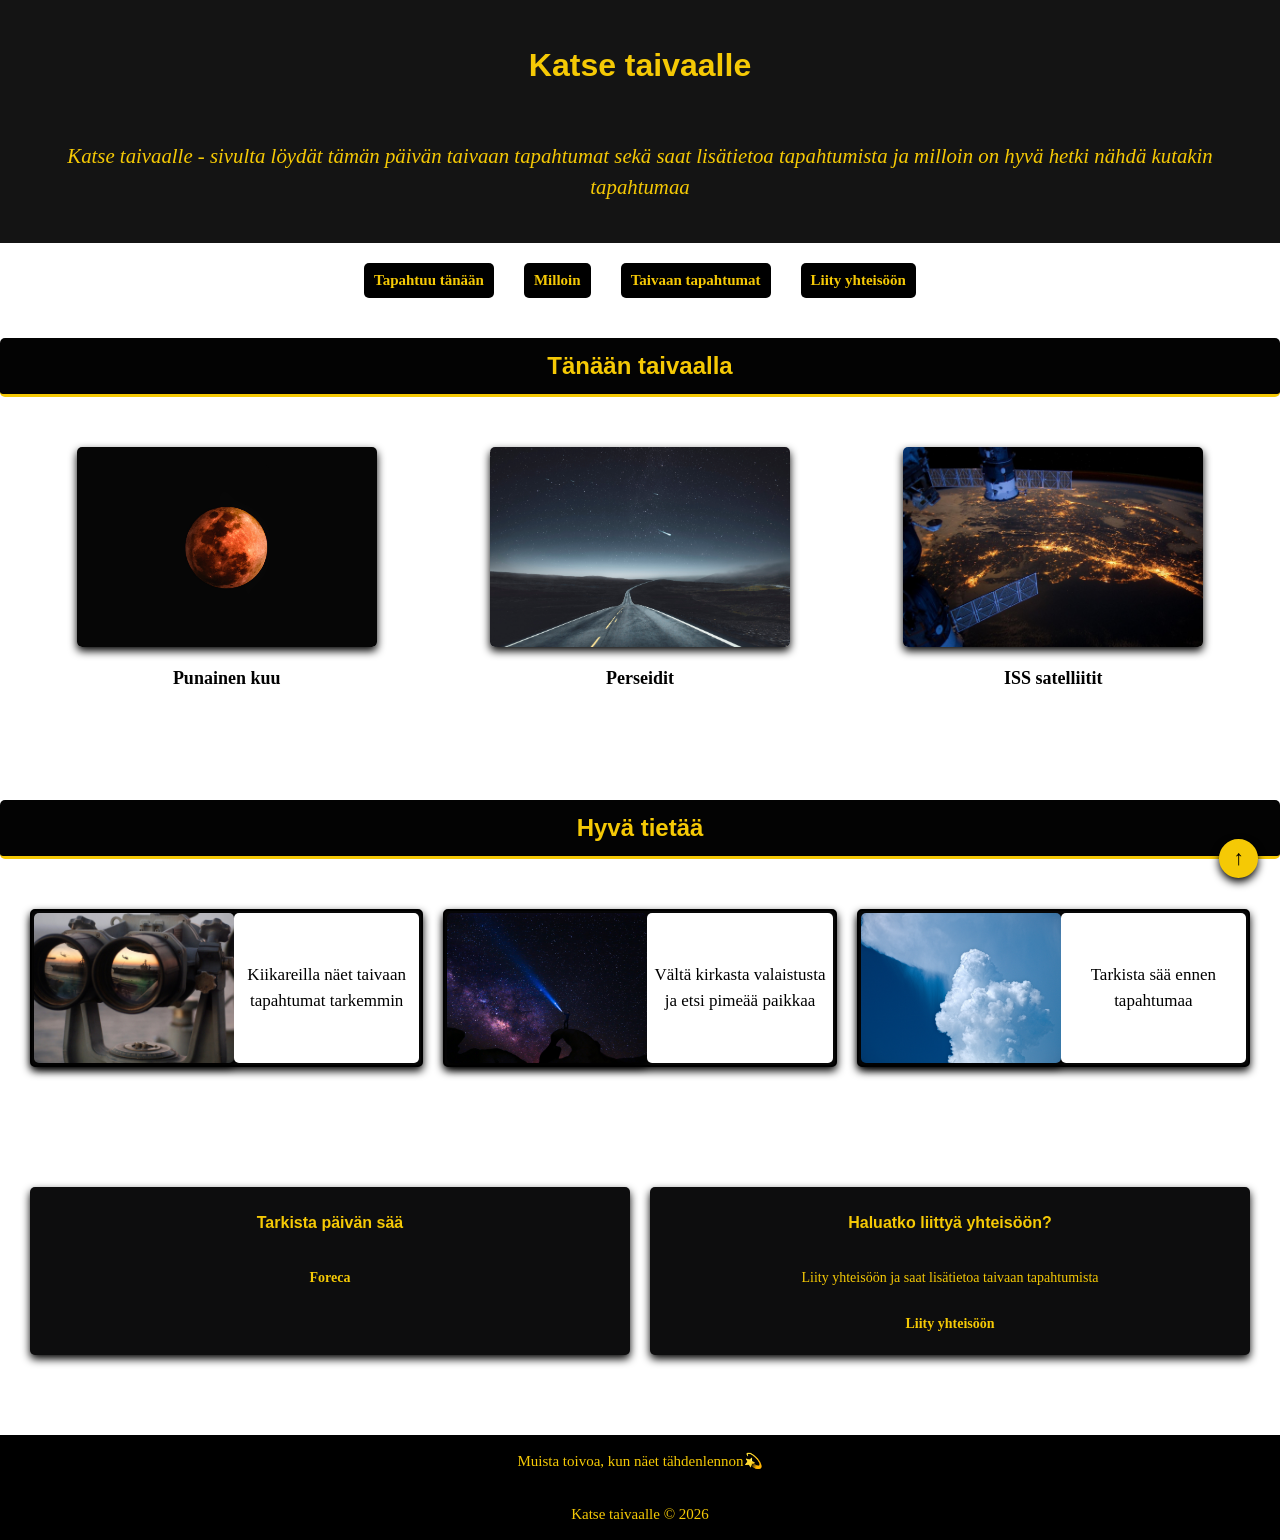
<file: index.html>
<!DOCTYPE html>
<html lang="fi">

<head>
    <meta charset="UTF-8">
    <meta name="viewport" content="width=device-width, initial-scale=1.0">
    <title>Katsetaivaalle</title>
    <link rel="stylesheet" href="CSS/katsetaivaalle.css">
    <link rel="icon" href="kuvat/icon.svg" type="image/svg+xml">
</head>

<body>
    <header id="alku" class="header">
        <h1>Katse taivaalle</h1>
        <p class="esittely"> Katse taivaalle - sivulta löydät tämän päivän taivaan tapahtumat sekä saat lisätietoa
            tapahtumista ja
            milloin on hyvä hetki nähdä kutakin tapahtumaa</p>
    </header>

    <nav class="nav">
        <a href="index.html">Tapahtuu tänään</a>
        <a href="milloinkannattaakatsoa.html">Milloin</a>
        <a href="taivaantapahtumat.html">Taivaan tapahtumat</a>
        <a href="liittymislomake.html">Liity yhteisöön</a>
    </nav>



    <main>

        <section>
            <h2 class="reuna">Tänään taivaalla</h2>

            <div class="taivaskortit">

                <div class="taivaskortti">
                    <img src="kuvat/punainenkuu.jpg" alt="Punainen kuu taivaalla" width="2349" height="1566">
                    <p>Punainen kuu </p>
                </div>

                <div class="taivaskortti">
                    <img src="kuvat/perseidit.jpg" alt="Perseidit taivaalla" width="7087" height="4724">
                    <p>Perseidit</p>
                </div>


                <div class="taivaskortti">
                    <img src="kuvat/satelliitti.jpg" alt="Satelliitit avaruudessa" width="1280" height="960">
                    <p>ISS satelliitit</p>
                </div>
            </div>


        </section>




        <section>
            <h2 class="reuna">Hyvä tietää</h2>

            <ul class="vinkit">
                <li class="tieto">
                    <img src="kuvat/kiikarit.jpg" alt="Kiikarit" width="2100" height="1395">
                    <p>Kiikareilla näet taivaan tapahtumat tarkemmin</p>
                </li>

                <li class="tieto">
                    <img src="kuvat/pimeapaikka.jpg" alt="Tähtitaivas pimeässä paikassa" width="5472" height="3648">
                    <p>Vältä kirkasta valaistusta ja etsi pimeää paikkaa</p>
                </li>

                <li class="tieto">
                    <img src="kuvat/saa.jpg" alt="Pilvinen sää" width="6018" height="4012">
                    <p>Tarkista sää ennen tapahtumaa</p>
                </li>
            </ul>
        </section>

        <section class="retkilaatikko">

            <div class="retkikortti">
                <h3> Tarkista päivän sää</h3>
                <p><a href="https://www.foreca.fi/">Foreca</a></p>
            </div>



            <div class="retkikortti">
                <h3> Haluatko liittyä yhteisöön?</h3>
                <p>Liity yhteisöön ja saat lisätietoa taivaan tapahtumista</p>
                <p><a href="liittymislomake.html"> Liity yhteisöön</a></p>
            </div>

        </section>

    </main>



    <footer>
        <p>Muista toivoa, kun näet tähdenlennon💫</p>
        <p>Katse taivaalle &copy; 2026</p>

    </footer>

    <a class="ylos" href="#alku">&uarr;</a>


</body>

</html>
</file>
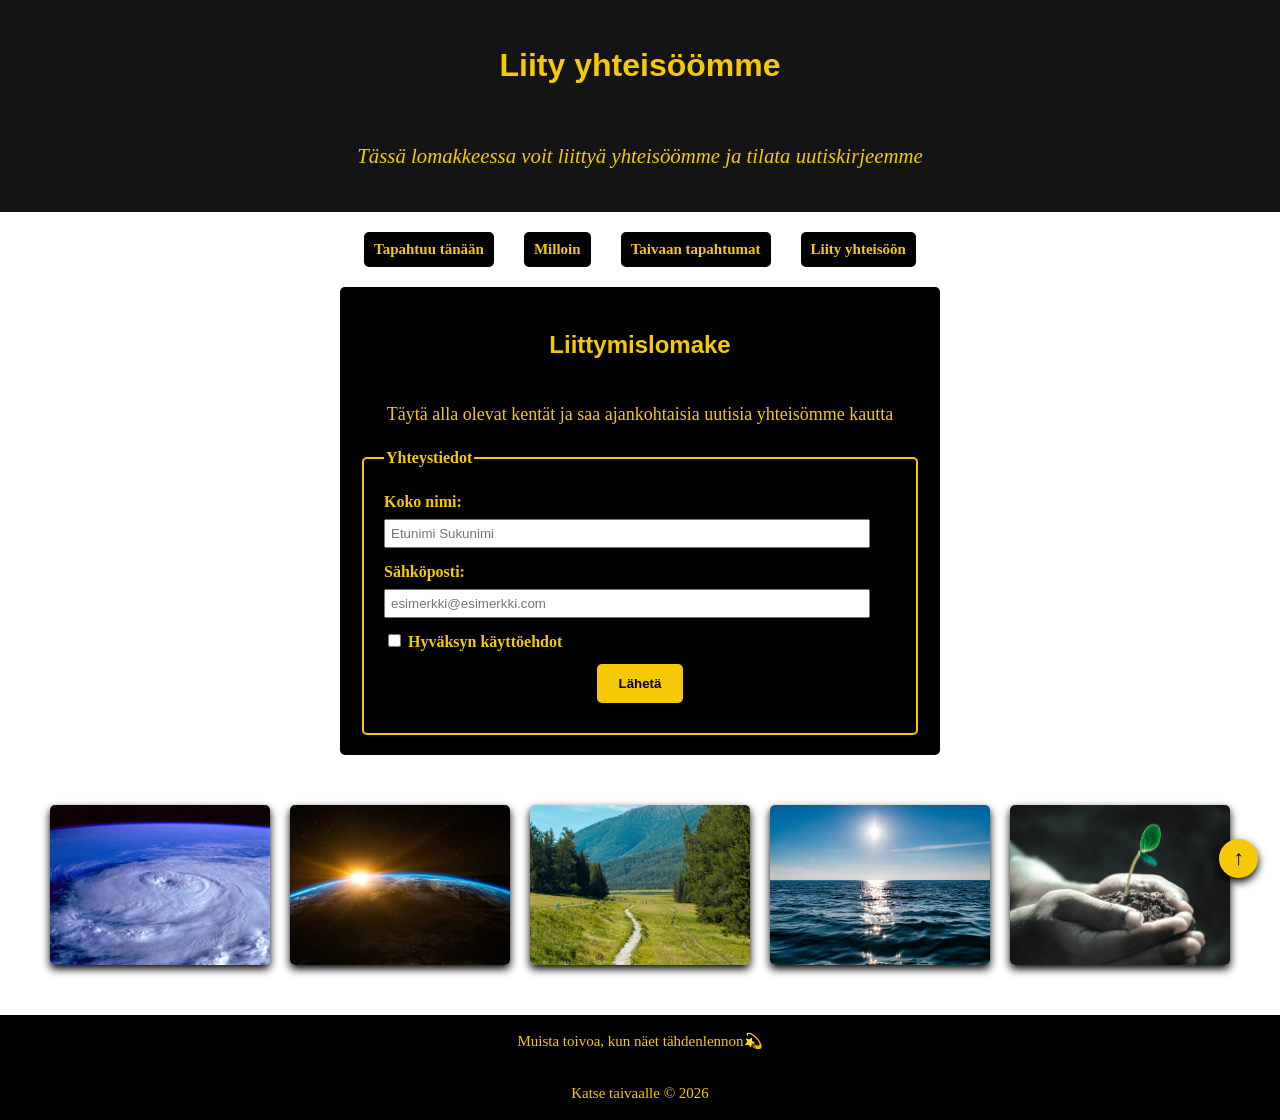
<file: liittymislomake.html>
<!DOCTYPE html>
<html lang="fi">

<head>
    <meta charset="UTF-8">
    <meta name="viewport" content="width=device-width, initial-scale=1.0">
    <title>Liittymislomake</title>
    <link rel="stylesheet" href="CSS/katsetaivaalle.css">
    <link rel="icon" href="kuvat/icon.svg" type="image/svg+xml">
</head>

<body>
    <header id="alku" class="header">
        <h1>Liity yhteisöömme</h1>
        <p class="esittely">Tässä lomakkeessa voit liittyä yhteisöömme ja tilata uutiskirjeemme</p>
    </header>
    <nav class="nav">
        <a href="index.html">Tapahtuu tänään</a>
        <a href="milloinkannattaakatsoa.html">Milloin</a>
        <a href="taivaantapahtumat.html">Taivaan tapahtumat</a>
        <a href="liittymislomake.html">Liity yhteisöön</a>
    </nav>

    <main class="lomake">

        <h2>Liittymislomake</h2>
        <p>Täytä alla olevat kentät ja saa ajankohtaisia uutisia yhteisömme kautta</p>
        <form action="#" method="post">
            <fieldset>
                <legend>Yhteystiedot</legend>

                <div class="kenttä">
                    <label for="nimi">Koko nimi:</label>
                    <input type="text" id="nimi" name="nimi" required placeholder="Etunimi Sukunimi" autocomplete="name"
                        maxlength="100">
                </div>

                <div class="kenttä">
                    <label for="sähköposti">Sähköposti:</label>
                    <input type="email" id="sähköposti" name="sähköposti" required placeholder="esimerkki@esimerkki.com"
                        autocomplete="email">
                </div>

                <div class="valinta">
                    <input type="checkbox" id="hyväksy" name="hyväksy" required value="hyväksytty">
                    <label for="hyväksy">Hyväksyn käyttöehdot</label>
                </div>

                <div class="nappi">
                    <button type="submit">Lähetä</button>
                </div>

            </fieldset>


        </form>

    </main>





    <div class="maakuvat">

        <img src="kuvat/maa1.jpg" alt="Sääilmiö maapallolla avaruudesta nähtynä" width="3921" height="3975">
        <img src="kuvat/maa2.jpg" alt="Auringonlasku maapallolla avaruudesta nähtynä" width="4000" height="2000">
        <img src="kuvat/metsa.jpg" alt="Polku luonnon keskellä" width="2432" height="3648">
        <img src="kuvat/vesi.jpg" alt="Meri ja laineet auringonpaisteessa" width="6000" height="4000">
        <img src="kuvat/kasvi.jpg" alt="Kasvin taimi" width="3872" height="2592">

    </div>








    <footer>
        <p>Muista toivoa, kun näet tähdenlennon💫</p>
        <p>Katse taivaalle &copy; 2026</p>
    </footer>

    <a class="ylos" href="#alku">&uarr;</a>



</body>

</html>
</file>
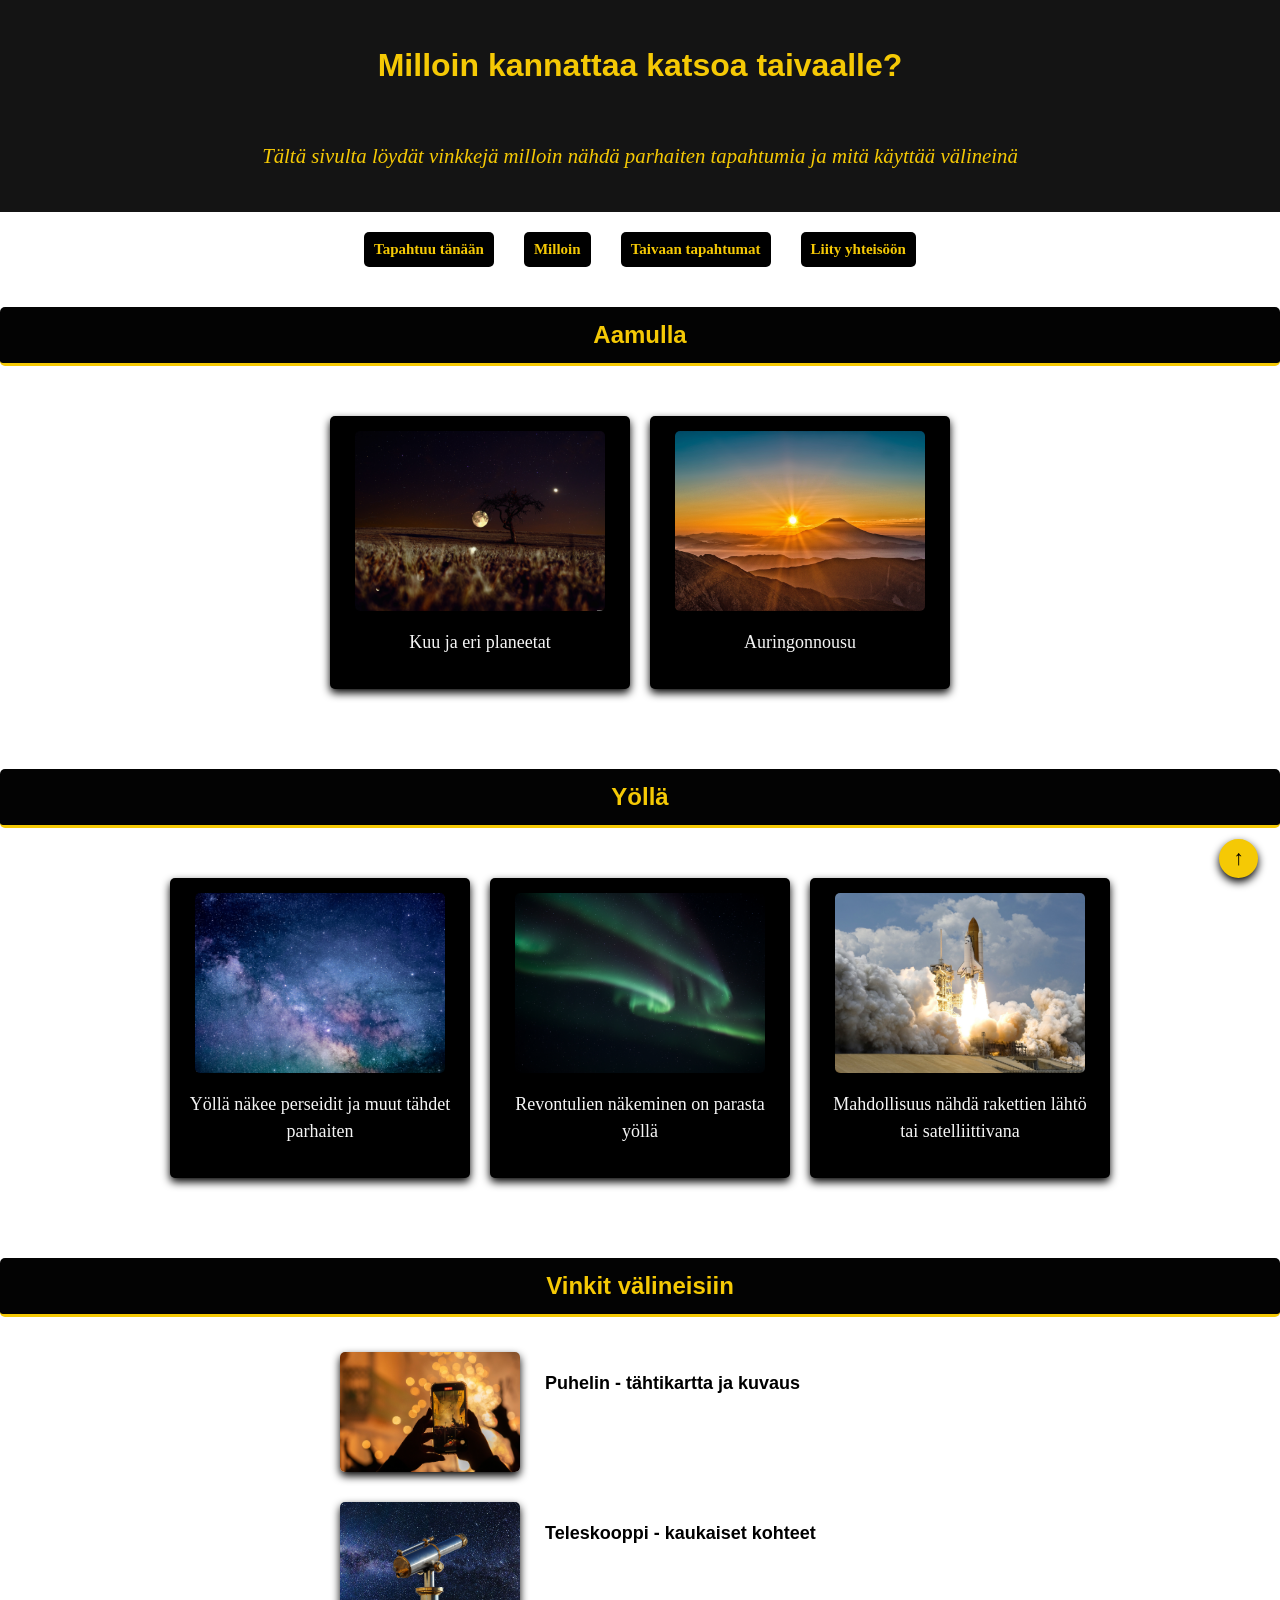
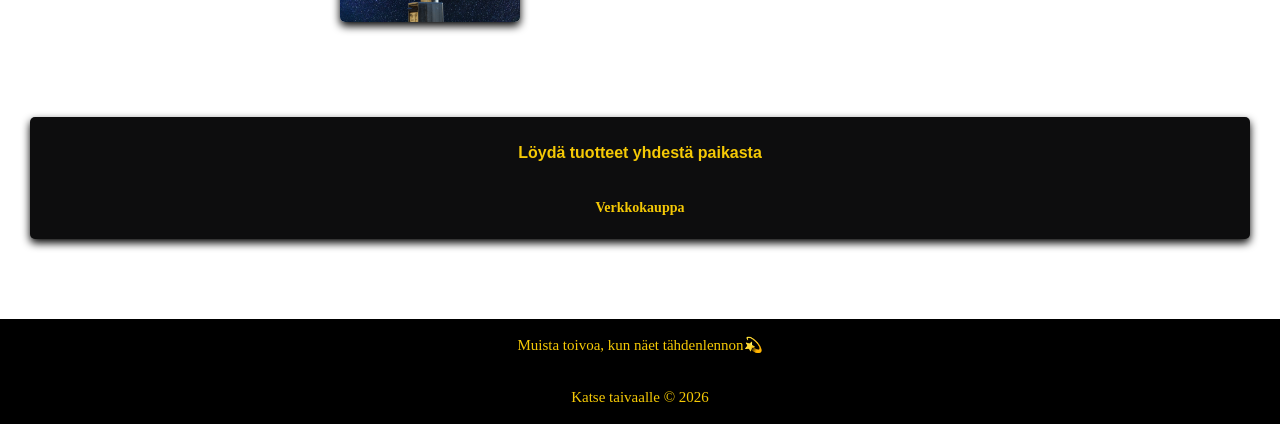
<file: milloinkannattaakatsoa.html>
<!DOCTYPE html>
<html lang="fi">

<head>
    <meta charset="UTF-8">
    <meta name="viewport" content="width=device-width, initial-scale=1.0">
    <title>Katsetaivaalle</title>
    <link rel="stylesheet" href="CSS/katsetaivaalle.css">
    <link rel="icon" href="kuvat/icon.svg" type="image/svg+xml">
</head>

<body>
    <header id="alku" class="header">
        <h1>Milloin kannattaa katsoa taivaalle?</h1>
        <p class="esittely">Tältä sivulta löydät vinkkejä milloin nähdä parhaiten tapahtumia ja mitä käyttää välineinä
        </p>
    </header>

    <nav class="nav">
        <a href="index.html">Tapahtuu tänään</a>
        <a href="milloinkannattaakatsoa.html">Milloin</a>
        <a href="taivaantapahtumat.html">Taivaan tapahtumat</a>
        <a href="liittymislomake.html">Liity yhteisöön</a>
    </nav>

    <main>

        <section>
            <h2 class="reuna">Aamulla</h2>

            <div class="aikakortit">

                <div class="aikakortti">
                    <img src="kuvat/kuuplaneetat.jpg" alt="Kuu ja planeetat yötaivaalla" width="6000" height="4000">
                    <p>Kuu ja eri planeetat</p>
                </div>

                <div class="aikakortti">
                    <img src="kuvat/auringonnousu.jpg" alt="Auringonnousu vuorien takaa" width="7360" height="4912">
                    <p>Auringonnousu</p>
                </div>

            </div>
        </section>


        <section>
            <h2 class="reuna">Yöllä</h2>

            <div class="aikakortit">

                <div class="aikakortti">
                    <img src="kuvat/tahdet.jpg" alt="Tähdet yötaivaalla" width="5005" height="3417">
                    <p>Yöllä näkee perseidit ja muut tähdet parhaiten</p>
                </div>

                <div class="aikakortti">
                    <img src="kuvat/revontulet.jpg" alt="Revontulet yötaivaalla" width="6000" height="4000">
                    <p>Revontulien näkeminen on parasta yöllä</p>
                </div>

                <div class="aikakortti">
                    <img src="kuvat/raketti.jpg" alt="Raketti nousemassa avaruuteen" width="3000" height="2007">
                    <p>Mahdollisuus nähdä rakettien lähtö tai satelliittivana</p>
                </div>

            </div>
        </section>

        <section>
            <h2 class="reuna">Vinkit välineisiin</h2>

            <div class="välineet">
                <img src="kuvat/puhelin.jpg" alt="Puhelin kuvausvalmiina" width="7318" height="4881">
                <h3>Puhelin - tähtikartta ja kuvaus</h3>
            </div>

            <div class="välineet">
                <img src="kuvat/teleskooppi.jpg" alt="Teleskooppi" width="6070" height="3414">
                <h3>Teleskooppi - kaukaiset kohteet</h3>
            </div>
        </section>

        <section class="retkilaatikko">
            <div class="retkikortti">
                <h3>Löydä tuotteet yhdestä paikasta</h3>
                <p><a href="https://www.verkkokauppa.com/">Verkkokauppa</a></p>
            </div>

        </section>

    </main>


    <footer>
        <p>Muista toivoa, kun näet tähdenlennon💫</p>
        <p>Katse taivaalle &copy; 2026</p>

    </footer>

    <a class="ylos" href="#alku">&uarr;</a>

</body>

</html>
</file>
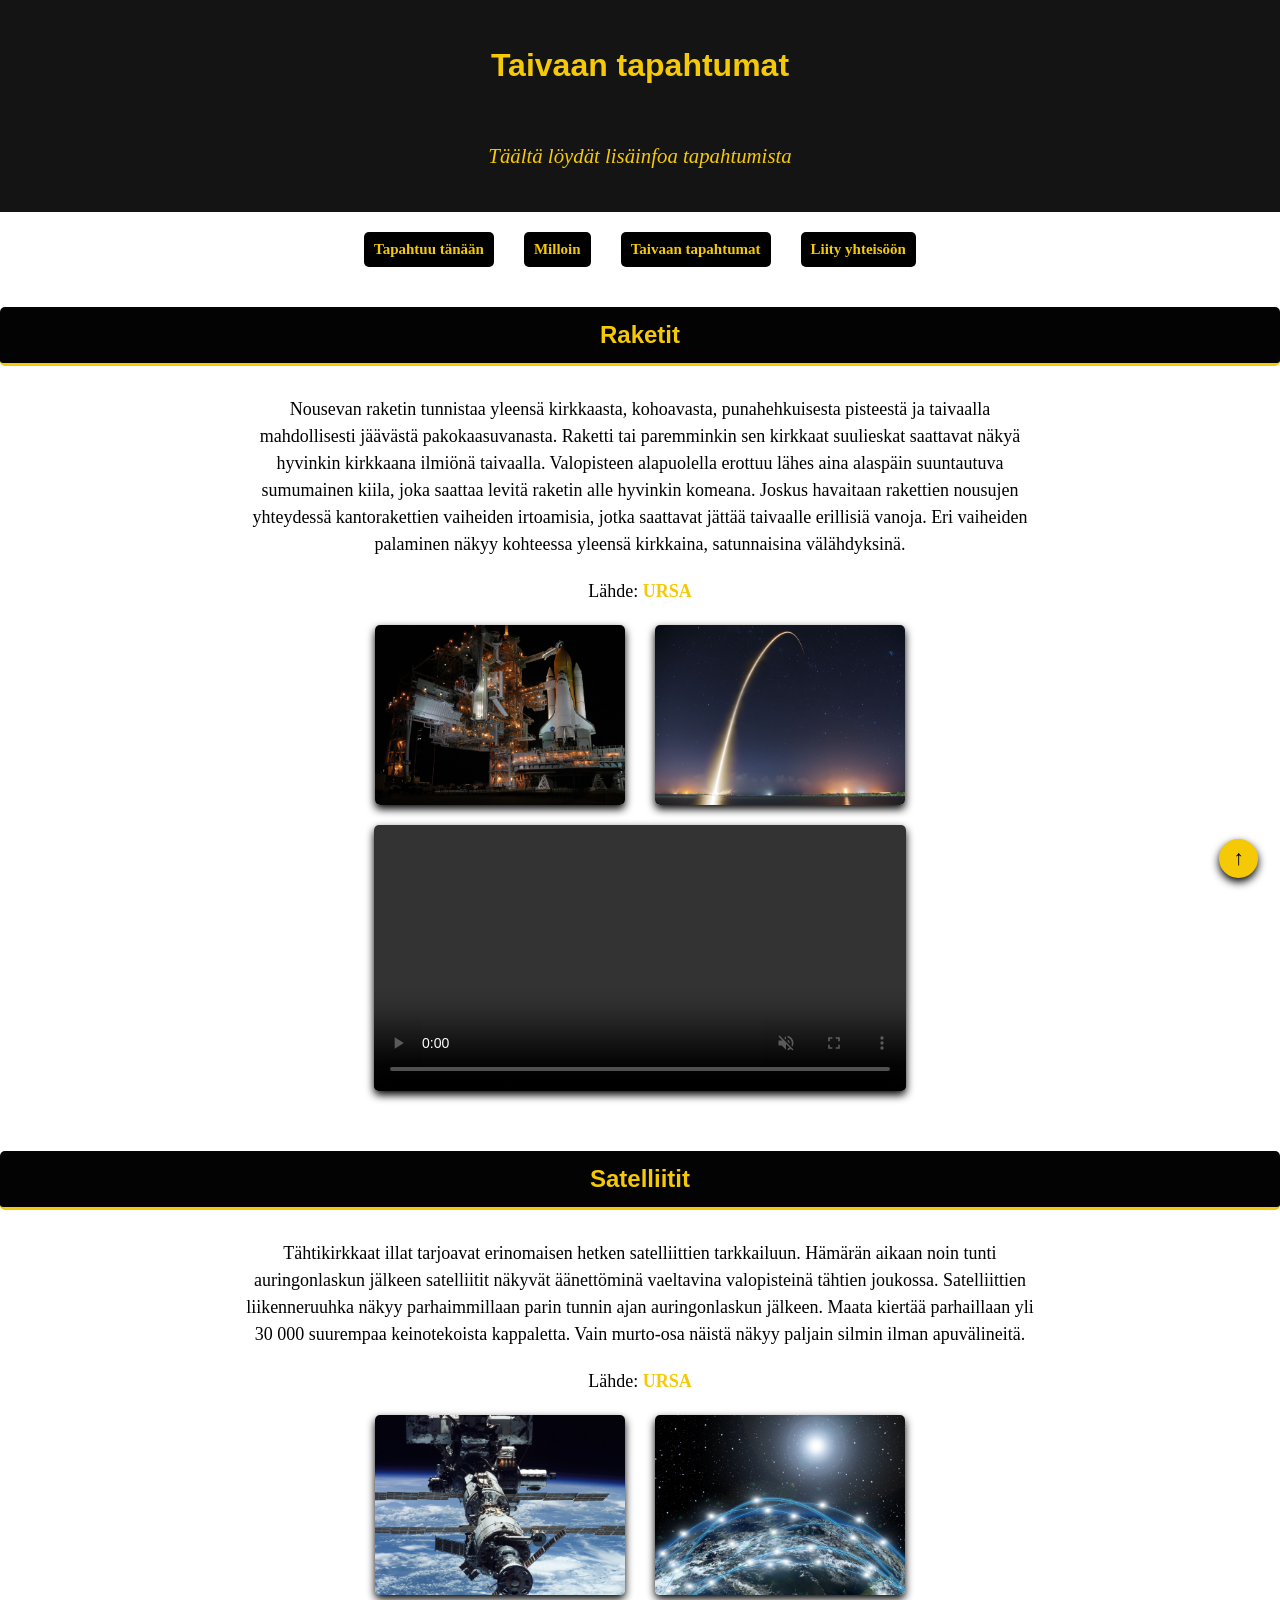
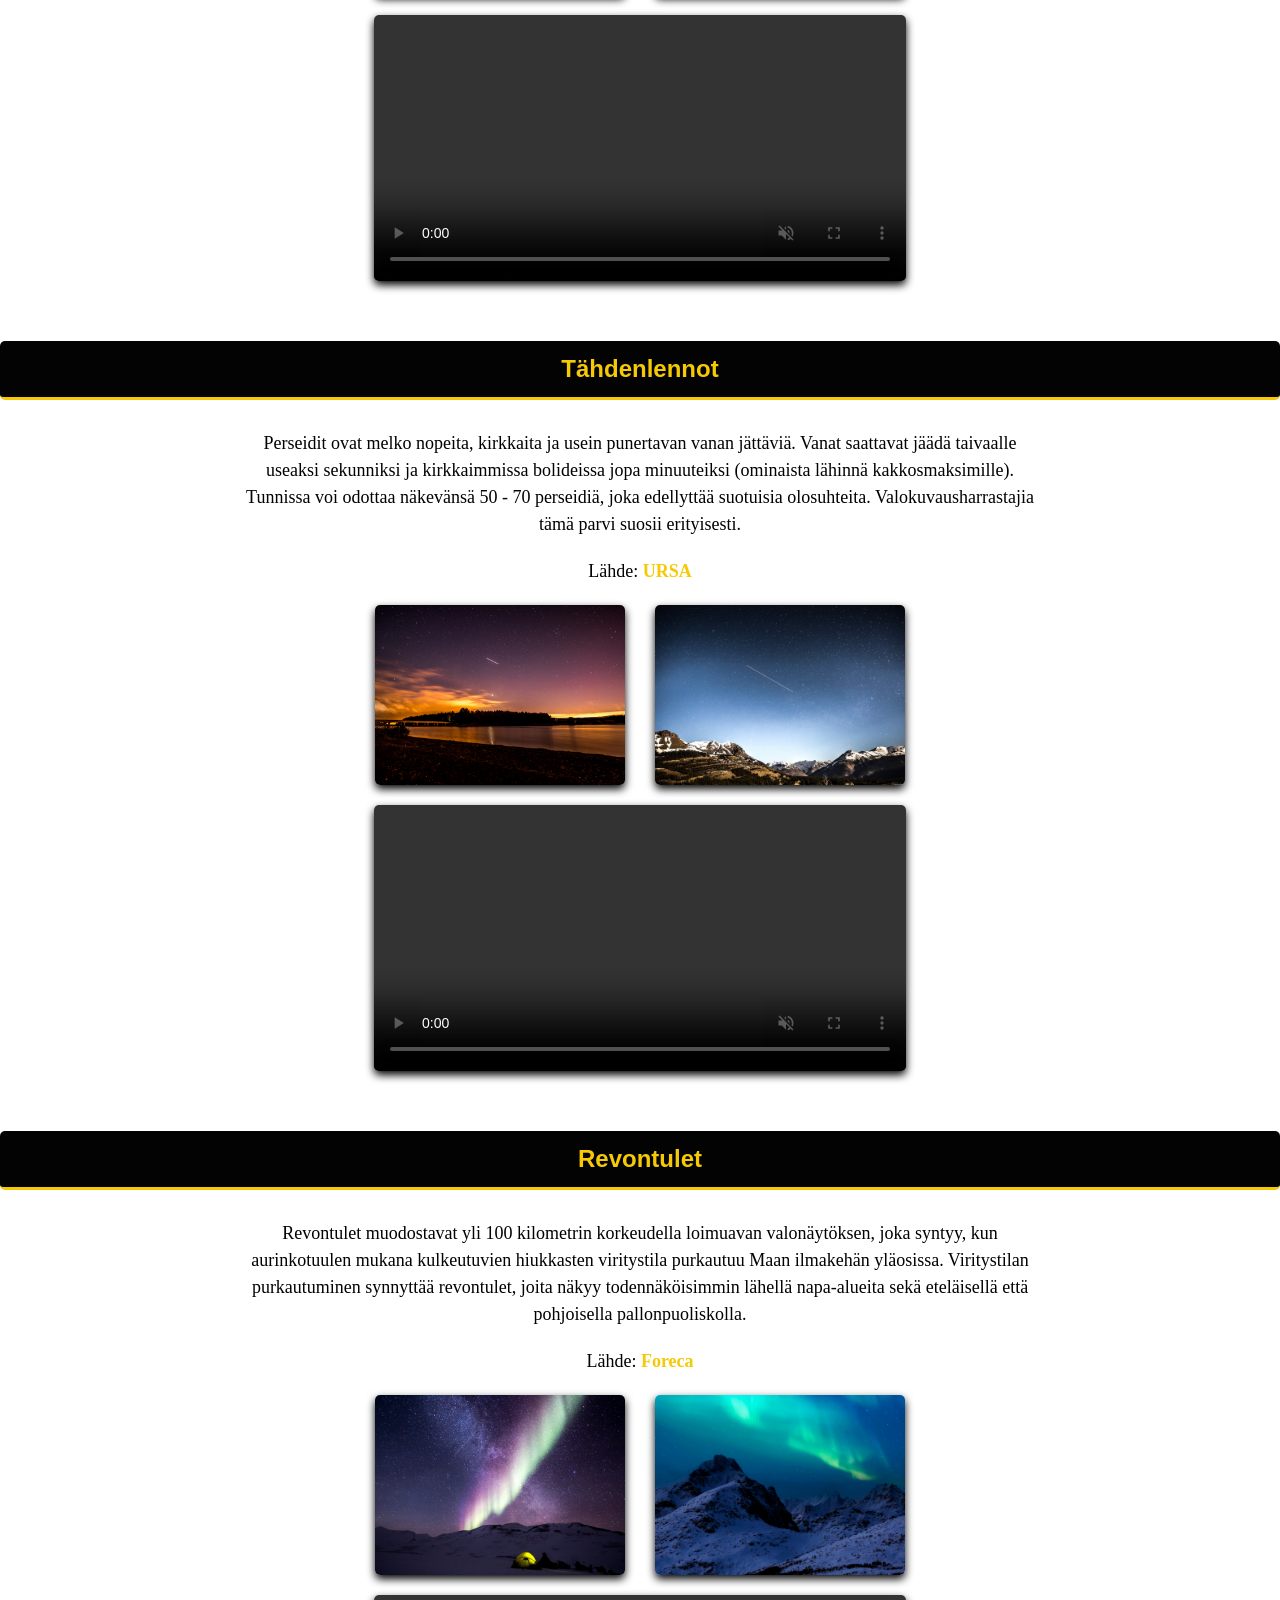
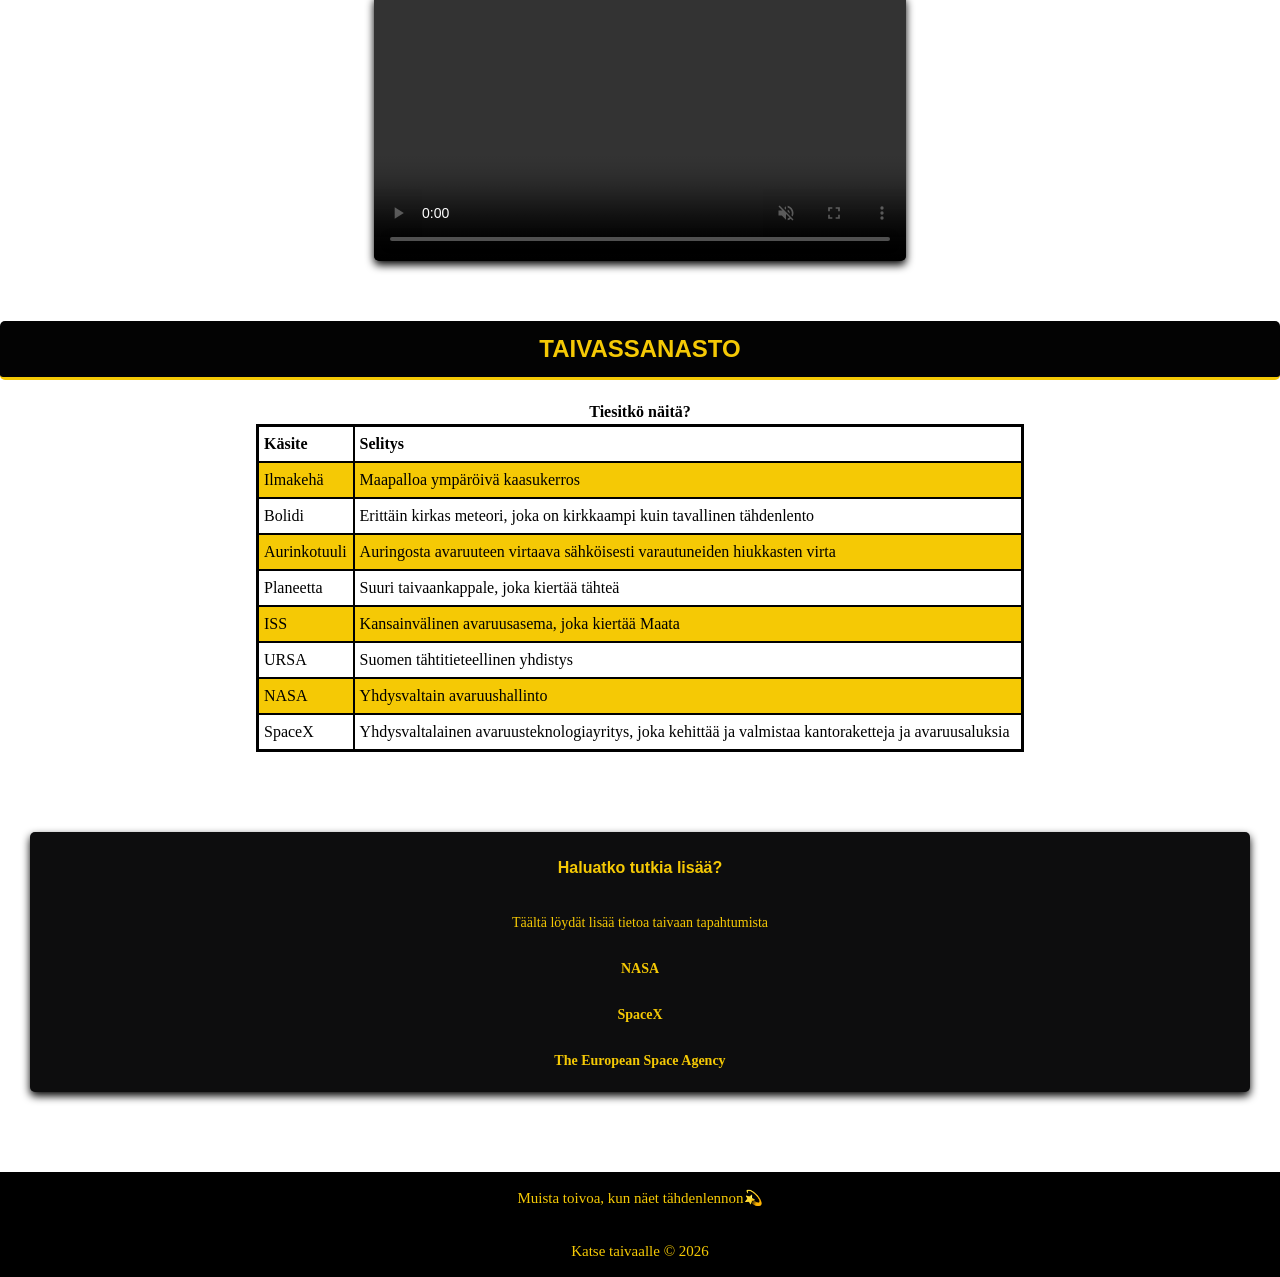
<file: taivaantapahtumat.html>
<!DOCTYPE html>
<html lang="fi">

<head>
    <meta charset="UTF-8">
    <meta name="viewport" content="width=device-width, initial-scale=1.0">
    <title>Katsetaivaalle</title>
    <link rel="stylesheet" href="CSS/katsetaivaalle.css">
    <link rel="icon" href="kuvat/icon.svg" type="image/svg+xml">
</head>

<body>
    <header id="alku" class="header">
        <h1>Taivaan tapahtumat</h1>
        <p class="esittely">Täältä löydät lisäinfoa tapahtumista </p>
    </header>

    <nav class="nav">
        <a href="index.html">Tapahtuu tänään</a>
        <a href="milloinkannattaakatsoa.html">Milloin</a>
        <a href="taivaantapahtumat.html">Taivaan tapahtumat</a>
        <a href="liittymislomake.html">Liity yhteisöön</a>
    </nav>

    <main>

        <section>
            <h2 class="reuna">Raketit</h2>
            <div class="tapahtuma">
                <p>Nousevan raketin tunnistaa yleensä kirkkaasta, kohoavasta, punahehkuisesta pisteestä
                    ja taivaalla mahdollisesti jäävästä pakokaasuvanasta. Raketti tai paremminkin sen kirkkaat
                    suulieskat saattavat näkyä hyvinkin kirkkaana ilmiönä taivaalla. Valopisteen alapuolella
                    erottuu lähes aina alaspäin suuntautuva sumumainen kiila, joka saattaa levitä raketin alle
                    hyvinkin komeana. Joskus havaitaan rakettien nousujen yhteydessä kantorakettien vaiheiden
                    irtoamisia,
                    jotka saattavat jättää taivaalle erillisiä vanoja. Eri vaiheiden palaminen näkyy kohteessa yleensä
                    kirkkaina,
                    satunnaisina välähdyksinä. </p>
                <p>Lähde: <a href="https://www.ursa.fi/avaruustekniikka/raketti-ilmiot/opas.html"> URSA</a> </p>
                <div class="kuvatvierekkäin">
                    <img src="kuvat/raketti2.jpg" alt="Raketti lähtopaikalla" width="3008" height="2000">
                    <img src="kuvat/raketti3.jpg" alt="Raketin lähtökaarevuus" width="3000" height="2000">
                </div>

                <video controls autoplay muted loop width="532">
                    <source src="videot/raketti.mp4" type="video/mp4">
                </video>

            </div>
        </section>

        <section>
            <h2 class="reuna">Satelliitit</h2>
            <div class="tapahtuma">
                <p>Tähtikirkkaat illat tarjoavat erinomaisen hetken satelliittien tarkkailuun. Hämärän aikaan
                    noin tunti auringonlaskun jälkeen satelliitit näkyvät äänettöminä vaeltavina valopisteinä
                    tähtien joukossa. Satelliittien liikenneruuhka näkyy parhaimmillaan parin tunnin ajan
                    auringonlaskun jälkeen. Maata kiertää parhaillaan yli 30 000 suurempaa keinotekoista
                    kappaletta. Vain murto-osa näistä näkyy paljain silmin ilman apuvälineitä.</p>
                <p>Lähde: <a href="https://www.ursa.fi/avaruustekniikka/satelliitit.html"> URSA</a> </p>
                <div class="kuvatvierekkäin">
                    <img src="kuvat/satelliitti2.jpg" alt="Satelliitti avaruudessa" width="2960" height="1964">
                    <img src="kuvat/satellitti3.jpg" alt="Satelliittien kiertoradat" width="6000" height="4000">
                </div>

                <video controls autoplay muted loop width="532">
                    <source src="videot/satelliitti.mp4" type="video/mp4">
                </video>

            </div>
        </section>

        <section>
            <h2 class="reuna">Tähdenlennot</h2>
            <div class="tapahtuma">
                <p> Perseidit ovat melko nopeita, kirkkaita ja usein punertavan vanan jättäviä. Vanat saattavat
                    jäädä taivaalle useaksi sekunniksi ja kirkkaimmissa bolideissa jopa minuuteiksi (ominaista
                    lähinnä kakkosmaksimille). Tunnissa voi odottaa näkevänsä 50 - 70 perseidiä, joka edellyttää
                    suotuisia olosuhteita. Valokuvausharrastajia tämä parvi suosii erityisesti.</p>
                <p>Lähde: <a href="https://www.ursa.fi/meteorit/havaitseminen/havaintokohteet/perseidit.html"> URSA</a>
                </p>
                <div class="kuvatvierekkäin">
                    <img src="kuvat/tahti2.jpg" alt="Tähdenlento yötaivaalla auringonlaskun jälkeen" width="6720"
                        height="4480">
                    <img src="kuvat/tahti3.jpg" alt="Tähdenlento yötaivalla vuorien yllä" width="2738" height="1779">
                </div>

                <video controls autoplay muted loop width="532">
                    <source src="videot/tähdenlennot.mp4" type="video/mp4">
                </video>

            </div>
        </section>

        <section>
            <h2 class="reuna">Revontulet</h2>
            <div class="tapahtuma">
                <p>Revontulet muodostavat yli 100 kilometrin korkeudella loimuavan valonäytöksen, joka syntyy, kun
                    aurinkotuulen mukana kulkeutuvien hiukkasten viritystila purkautuu Maan ilmakehän yläosissa.
                    Viritystilan purkautuminen synnyttää revontulet, joita näkyy todennäköisimmin lähellä napa-alueita
                    sekä eteläisellä että pohjoisella pallonpuoliskolla.</p>
                <p>Lähde: <a href="https://www.foreca.fi/s%C3%A4%C3%A4pedia/dbo0yn7h">Foreca</a> </p>
                <div class="kuvatvierekkäin">
                    <img src="kuvat/revontulet3.jpg" alt="Revontulet teltan yläpuolella" width="5760" height="3840">
                    <img src="kuvat/revontulet2.jpg" alt="Revontulet vuorien yllä" width="6000" height="3374">
                </div>


                <video controls autoplay muted loop width="532">
                    <source src="videot/revontulet.mp4" type="video/mp4">
                </video>

            </div>
        </section>


        <section>
            <h2 class="reuna">TAIVASSANASTO</h2>
            <table>
                <caption>Tiesitkö näitä?</caption>
                <thead>
                    <tr>
                        <th>Käsite</th>
                        <th>Selitys</th>
                    </tr>
                </thead>

                <tbody>
                    <tr>
                        <td>Ilmakehä</td>
                        <td>Maapalloa ympäröivä kaasukerros</td>
                    </tr>

                    <tr>
                        <td>Bolidi</td>
                        <td>Erittäin kirkas meteori, joka on kirkkaampi kuin tavallinen tähdenlento</td>
                    </tr>

                    <tr>
                        <td>Aurinkotuuli</td>
                        <td>Auringosta avaruuteen virtaava sähköisesti varautuneiden hiukkasten virta </td>
                    </tr>

                    <tr>
                        <td>Planeetta</td>
                        <td>Suuri taivaankappale, joka kiertää tähteä</td>
                    </tr>

                    <tr>
                        <td>ISS</td>
                        <td>Kansainvälinen avaruusasema, joka kiertää Maata</td>
                    </tr>

                    <tr>
                        <td>URSA</td>
                        <td>Suomen tähtitieteellinen yhdistys</td>
                    </tr>

                    <tr>
                        <td>NASA</td>
                        <td>Yhdysvaltain avaruushallinto</td>
                    </tr>

                    <tr>
                        <td>SpaceX</td>
                        <td>Yhdysvaltalainen avaruusteknologiayritys, joka kehittää ja valmistaa kantoraketteja ja
                            avaruusaluksia</td>
                    </tr>

                </tbody>


            </table>
        </section>


        <section class="retkilaatikko">
            <div class="retkikortti">
                <h3>Haluatko tutkia lisää?</h3>
                <p>Täältä löydät lisää tietoa taivaan tapahtumista</p>
                <p><a href="https://www.nasa.gov/">NASA</a></p>
                <p><a href="https://www.spacex.com/">SpaceX </a></p>
                <p><a href="https://www.esa.int/"> The European Space Agency</a></p>
            </div>
        </section>



    </main>


    <footer>
        <p>Muista toivoa, kun näet tähdenlennon💫</p>
        <p>Katse taivaalle &copy; 2026</p>

    </footer>

    <a class="ylos" href="#alku">&uarr;</a>

</body>

</html>
</file>
<file: CSS/katsetaivaalle.css>
body {
    background-color: rgb(255, 255, 255);
    margin: 0;
    line-height: 1.5;

}


h1,
h2,
h3 {
    font-family: Arial, Helvetica, sans-serif;
    color: rgb(245, 201, 5);
    text-align: center;
    margin-bottom: 20px;


}


p {
    color: rgb(2, 2, 2);
    font-size: 18px;

}


section {
    margin-bottom: 50px;
}



.reuna {

    border-radius: 5px;
    padding: 10px;
    background-color: rgb(3, 3, 3);
    border-bottom: 3px solid rgb(245, 201, 5);


}



img,
.aikakortti,
.retkikortti,
.tieto,
video,
.ylos {
    box-shadow: 0 4px 8px;
}




/*Yläosan tyylit*/

.header {
    display: flex;
    flex-direction: column;
    gap: 10px;
    padding: 20px 40px;
    background-color: rgba(12, 12, 12, 0.966);

}

.esittely {
    font-size: 1.3rem;
    /* 1.3 kertaa oletusfontin koko */
    font-style: italic;
    text-align: center;
    color: rgb(245, 201, 5);
}


.nav {
    display: flex;
    flex-wrap: wrap;
    justify-content: center;
    gap: 30px;
    padding: 20px 30px;
}


.nav a {

    text-decoration: none;
    font-size: 15px;
    background-color: black;
    border-radius: 5px;
    padding: 6px 10px;

}





/* Mitä taivaalla tapahtuu tänään*/



.taivaskortit {
    display: flex;
    flex-wrap: wrap;
    justify-content: center;
    gap: 20px;
    padding: 30px;
    margin-bottom: 60px;

}


.taivaskortti {
    display: flex;
    flex-direction: column;
    align-items: center;
    flex: 1 1 300px;

}


.taivaskortti img {
    width: 100%;
    max-width: 300px;
    height: 200px;
    object-fit: cover;
    border-radius: 5px;
}


.taivaskortti p {
    font-weight: bold;
}




/* Hyvä tietä osio*/

.vinkit {
    display: flex;
    flex-wrap: wrap;
    gap: 20px;
    list-style: none;
    padding: 30px;
    margin-bottom: 60px;
}


.tieto {
    display: flex;
    flex: 1 1 200px;
    box-sizing: border-box;
    background-color: rgb(7, 7, 7);
    padding: 2px;
    border: 2px solid rgb(0, 0, 0);
    text-align: center;
    border-radius: 5px;

}


.tieto img {
    width: 200px;
    min-width: 200px;
    height: 150px;
    object-fit: cover;
    border-radius: 5px;
}


.tieto p {
    display: flex;
    align-items: center;
    flex: 1;
    min-width: 0;
    height: 150px;
    box-sizing: border-box;
    margin: 0;
    padding: 5px;
    background-color: white;
    border-radius: 5px;
    font-size: 17px;
    color: black;
}




/*Alareunan kortit*/


.retkilaatikko {

    display: flex;
    flex-wrap: wrap;
    justify-content: center;
    gap: 20px;
    padding: 30px;
}


.retkikortti {
    display: flex;
    flex-direction: column;
    flex: 1 1 280px;
    box-sizing: border-box;
    align-items: center;
    background-color: rgb(13, 13, 14);
    padding: 8px 15px;
    border-radius: 5px;
    text-align: center;


}





.retkikortti h3 {
    font-size: 16px;
}


.retkikortti p {
    font-size: 14px;
    color: rgb(245, 201, 5);
    line-height: 1.3;
}




/*Milloin kannattaa katsoa asetukset*/

.aikakortit {
    display: flex;
    flex-wrap: wrap;
    justify-content: center;
    gap: 20px;
    padding: 30px;
}


.aikakortti {
    display: flex;
    flex: 1 1 250px;
    box-sizing: border-box;
    padding: 15px;
    flex-direction: column;
    align-items: center;
    background-color: black;
    text-align: center;
    max-width: 300px;
    border-radius: 5px;
}


.aikakortti img {
    width: 100%;
    max-width: 250px;
    height: 180px;
    object-fit: cover;
    border-radius: 5px;


}


.aikakortti p {
    color: rgb(245, 245, 245);
}


.välineet {
    display: flex;
    flex-wrap: wrap;
    justify-content: center;
    gap: 25px;
    max-width: 600px;
    padding: 15px;
    margin: 0 auto;
}


.välineet img {
    width: 180px;
    height: 120px;
    object-fit: cover;
    border-radius: 5px;
}


.välineet h3 {
    color: black;
    text-align: left;
    font-size: 18px;
    flex: 1;
}






/*Taivaantapahtumat*/

.tapahtuma {
    display: flex;
    justify-content: center;
    gap: 20px;
    padding: 10px;
    flex-direction: column;
}


.tapahtuma img {
    width: 250px;
    height: 180px;
    max-width: 100%;
    object-fit: cover;
    border-radius: 5px;


}

.kuvatvierekkäin {
    display: flex;
    flex-direction: row;
    flex-wrap: wrap;
    justify-content: center;
    gap: 30px;
}

.tapahtuma p {
    max-width: 800px;
    margin: 0 auto;
    text-align: center;
}

table {
    width: 60%;
    border: 3px solid black;
    margin: 0 auto;
    border-collapse: collapse;
    text-align: left;
}

table caption {
    font-size: 16px;
    font-weight: bold;
}

thead {
    font-weight: bold;
}

th,
td {
    border: 2px solid black;
    padding: 5px;
}


tbody tr:nth-child(even) {
    background-color: white;
    color: black;
}


tbody tr:nth-child(odd) {
    background-color: rgb(245, 201, 5);
    color: black;
}



/*Liittymislomakesivu*/

.lomake {
    box-sizing: border-box;
    display: flex;
    flex-direction: column;
    padding: 20px;
    background-color: black;
    border-radius: 5px;
    width: min(600px, calc(100% - 32px));
    margin: 0 auto;
}


.lomake p {
    text-align: center;
    font-size: 18px;
    color: rgb(245, 201, 5);
}


form {
    width: 100%;
    color: rgb(245, 201, 5);
    font-weight: bold;
}


fieldset {
    border: 2px solid rgb(245, 201, 5);
    border-radius: 5px;
    padding: 20px;
}


.kenttä {
    margin-bottom: 12px;
}


.kenttä label {
    display: block;
    margin-bottom: 5px;
    font-weight: bold;
}


input[type="text"],
input[type="email"] {
    width: 95%;
    padding: 5px;
    box-sizing: border-box;
}


.lomake input:focus {
    outline: 2px solid rgb(245, 201, 5);
}


input:user-invalid,
select:user-invalid,
textarea:user-invalid {
    border: 3px solid red;
}

input[type="checkbox"] {
    accent-color: rgb(245, 201, 5);
}


.nappi {
    padding: 10px 20px;
    text-align: center;
}


button {
    background-color: rgb(245, 201, 5);
    color: black;
    border-radius: 5px;
    padding: 10px 20px;
    cursor: pointer;
    border: 2px solid rgb(245, 201, 5);
    font-weight: bold;
}


button:hover {
    background-color: black;
    color: rgb(245, 201, 5);
    border: 2px solid rgb(245, 201, 5);
}


.maakuvat {
    display: flex;
    justify-content: center;
    flex-wrap: wrap;
    gap: 20px;
    margin-top: 50px;
    margin-bottom: 50px;
}


.maakuvat img {
    width: 220px;
    height: 160px;
    max-width: 100%;
    object-fit: cover;
    border-radius: 5px;
}


video {
    display: block;
    margin: 0 auto;
    max-width: 100%;
    height: auto;
    border-radius: 5px;
}







/*Alatunniste*/

footer {
    display: flex;
    flex-direction: column;
    align-items: center;
    margin-top: 30px;
    background-color: black;
}


footer p {
    color: rgb(245, 201, 5);
    font-size: 15px;
}


.ylos {
    position: fixed;
    right: 22px;
    bottom: 22px;
    z-index: 10;

    display: grid;
    place-items: center;
    background-color: rgb(245, 201, 5);
    color: black;
    text-decoration: none;
    font-size: 21px;
    font-weight: bold;
    width: 35px;
    height: 35px;
    border-radius: 50%;

    border-style: solid;
    border-color: rgb(245, 201, 5);
    border-width: 2px;
}


.ylos:hover,
.ylos:focus {
    background-color: black;
    color: rgb(245, 201, 5);
    text-decoration: none;
}


a[href^="https"],
a[href$=".html"] {
    color: rgb(245, 201, 5);
    text-decoration: none;
    font-weight: bold;
}


a:hover {
    text-decoration: underline;
}
</file>
